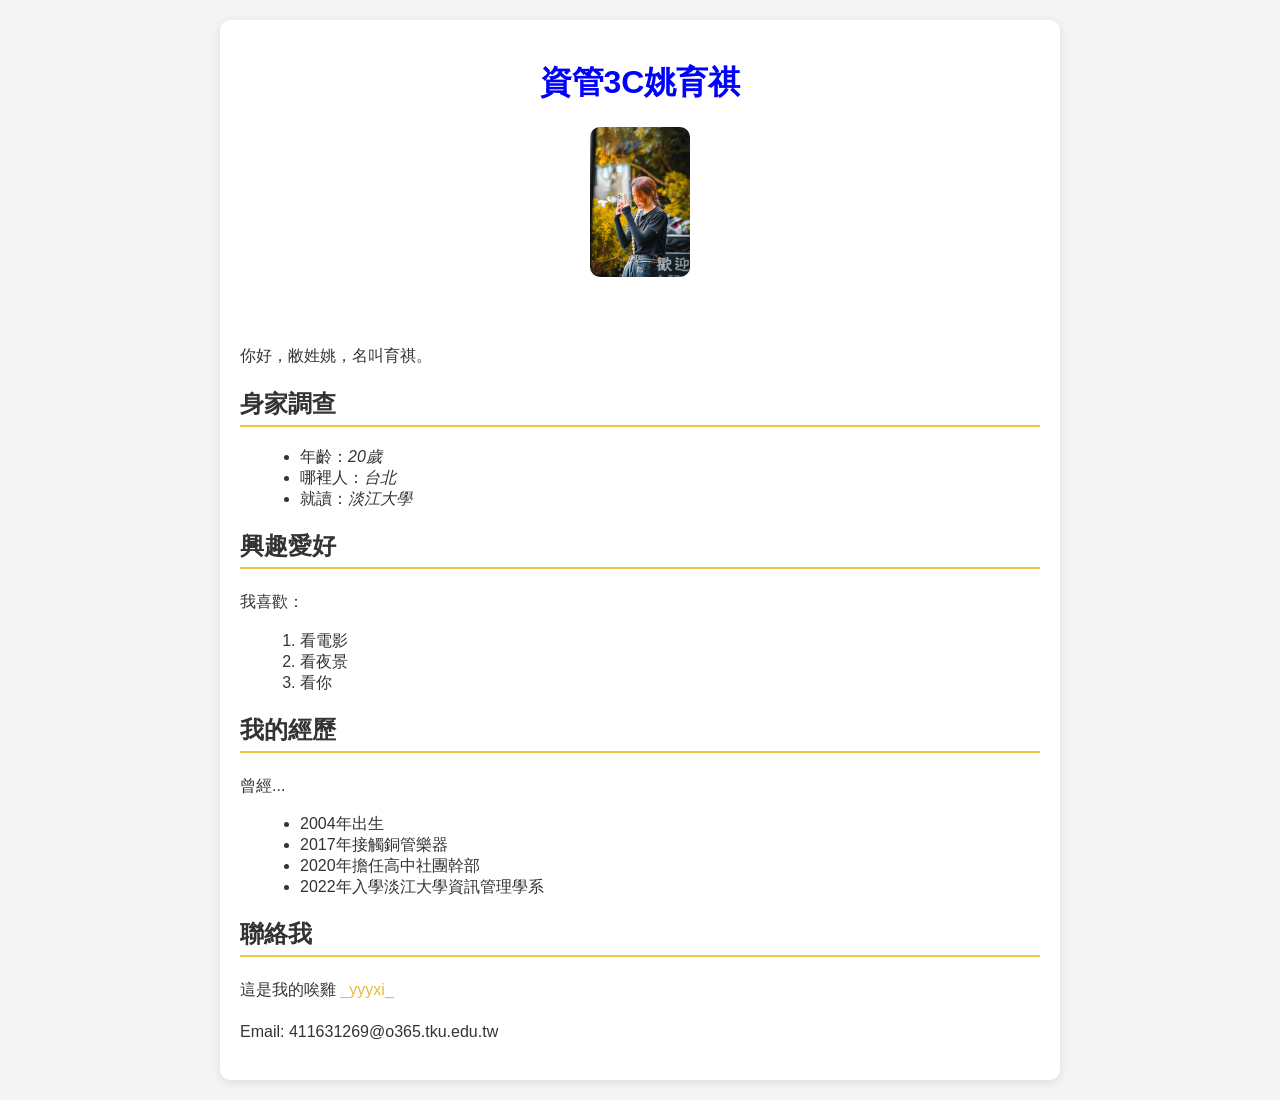
<file: about.html>
<!DOCTYPE html>
<html lang="zh-Hant">
<head>
    <meta charset="UTF-8">
    <meta name="viewport" content="width=device-width, initial-scale=1.0">
    <title>Aboooout ME</title>
    <link rel="stylesheet" href="style.css">
</head>
<body>

    <div class="container" id="about-me">
        <h1 id="title">資管3C姚育祺</h1>
        <div style="height:200px">
            <img id="profile-pic" src="about.jpg" height="100%">
        </div>

        <p>你好，敝姓姚，名叫育祺。</p>

        <h2>身家調查</h2>
        <ul>
            <li>年齡：<em>20歲</em></li>
            <li>哪裡人：<em>台北</em></li>
            <li>就讀：<em>淡江大學</em></li>
        </ul>

        <h2>興趣愛好</h2>
        <p>我喜歡：</p>
        <ol>
            <li>看電影</li>
            <li>看夜景</li>
            <li>看你</li>
        </ol>

        <h2>我的經歷</h2>
        <p>曾經...</p>
        <ul>
            <li>2004年出生</li>
            <li>2017年接觸銅管樂器</li>
            <li>2020年擔任高中社團幹部</li>
            <li>2022年入學淡江大學資訊管理學系</li>
        </ul>

        <h2>聯絡我</h2>
        <p>這是我的唉雞 <a href="https://discord.com/channels/@me/1120022730885058591/1286220120729063424">_yyyxi_</a></p>
        <p>Email: 411631269@o365.tku.edu.tw</p>
    </div>

    <script>
        // 使用 document.getElementById 來抓取 DOM 元素
        const titleElement = document.getElementById('title');
        const profilePicElement = document.getElementById('profile-pic');

        // 修改標題的顏色
        titleElement.style.color = 'blue';

        // 修改圖片的高度
        profilePicElement.style.height = '150px';
    </script>
    
</body>
</html>
</file>
<file: style.css>
body {
    font-family: Arial, sans-serif;
    background-color: #f4f4f4;
    margin: 0;
    padding: 20px;
    color: #333;
}
h1 {
    color: #17170c;
    text-align: center;
}
h2 {
    color: #333;
    border-bottom: 2px solid #f3c436;
    padding-bottom: 5px;
}
p {
    line-height: 1.6;
}
ul, ol {
    margin-left: 20px;
}
img {
    display: block;
    margin: 0 auto;
    border-radius: 10px;
}
a {
    color: #e3bb43;
    text-decoration: none;
}
a:hover {
    text-decoration: underline;
}
.container {
    max-width: 800px;
    margin: 0 auto;
    background: rgb(255, 255, 255);
    padding: 20px;
    border-radius: 10px;
    box-shadow: 0 2px 10px rgba(0, 0, 0, 0.1);
}
</file>
